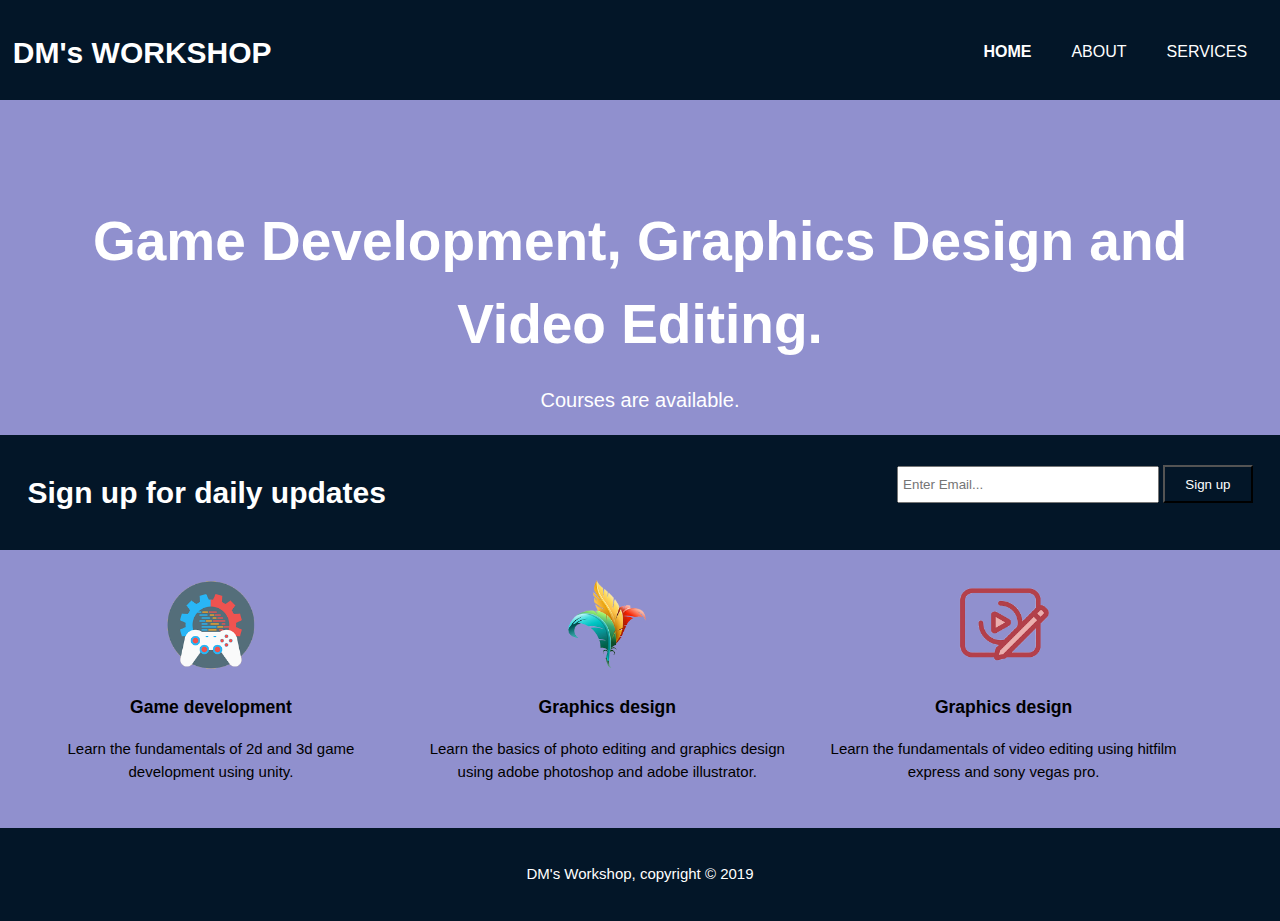
<file: SummerTask/Website/index.html>
﻿<!DOCTYPE html>

<html lang="en" xmlns="http://www.w3.org/1999/xhtml">
<head>
    <meta charset="utf-8">
	<meta name="viewport" content="width=device-width">
	<meta name="description" content="Woroshop on game development, photo and video editing">
	<meta name="keywards" content="game development, graphics design, video editing">
	<meta name="author" content="Diganta Mitra">
    <title>DM's WORKSHOP | WELCOME</title>
	<link rel="stylesheet" href="./css/style.css">
</head>
<body>
	<header>
		<div class="container">
        <div id="branding">
        	<h1>DM's WORKSHOP</h1>
		</div>
		<nav>
          <ul>
            <li class="current"><a href="index.html">Home</a></li>
            <li><a href="about.html">About</a></li>
            <li><a href="services.html">Services</a></li>
          </ul>
        </nav>
		</div>
	</header>
	<section id="showcase">
	   <div class= "container">
		<h1>Game Development, Graphics Design and Video Editing.</h1>
		<p>Courses are available.</p>
       </div>
	</section>

	<section id= "newsletter">
		<div class= "container">
			<h1>Sign up for daily updates</h1>
            <form>
            	<input type="email" placeholder="Enter Email...">
            	<button type= "submit" class="button_1">Sign up</button>
            </form>
		</div>
	</section>

	<section id="boxes">
		<div class="container">
			<div class="box">
				<img src="./img/game-development.png">
				<h3>Game development</h3>
				<p>Learn the fundamentals of 2d and 3d game development using unity.</p>
			</div>
			<div class="box">
				<img src="./img/graphics-design.png">
				<h3>Graphics design</h3>
				<p>Learn the basics of photo editing and graphics design using adobe photoshop and adobe illustrator.</p>
			</div>
			<div class="box">
				<img src="./img/video-editing.png">
				<h3>Graphics design</h3>
				<p>Learn the fundamentals of video editing using hitfilm express and sony vegas pro.</p>
			</div>
		</div>
	</section>
    <footer>
    	<p>DM's Workshop, copyright &copy; 2019</p>
    </footer>
</body>
</html>
</file>
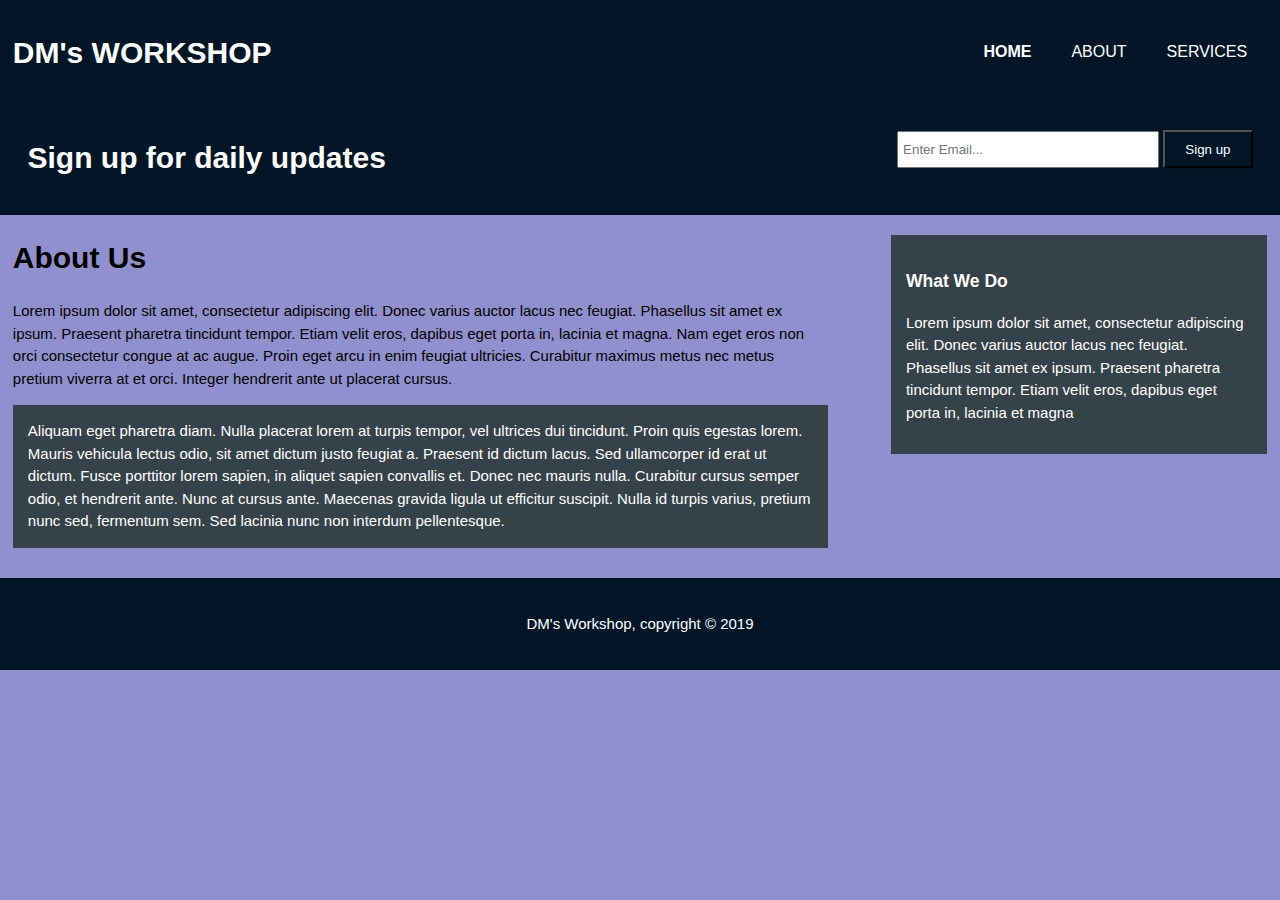
<file: SummerTask/Website/about.html>
﻿<!DOCTYPE html>
<html>
  <head>
    <meta charset="utf-8">
  <meta name="viewport" content="width=device-width">
  <meta name="description" content="Woroshop on game development, photo and video editing">
  <meta name="keywards" content="game development, graphics design, video editing">
  <meta name="author" content="Diganta Mitra">
    <title>DM's WORKSHOP | WELCOME</title>
  <link rel="stylesheet" href="./css/style.css">
</head>
  <body>
    <header>
    <div class="container">
        <div id="branding">
          <h1>DM's WORKSHOP</h1>
    </div>
    <nav>
          <ul>
            <li class="current"><a href="index.html">Home</a></li>
            <li><a href="about.html">About</a></li>
            <li><a href="services.html">Services</a></li>
          </ul>
        </nav>
    </div>
  </header>

    <section id="newsletter">
      <div class="container">
       <h1>Sign up for daily updates</h1>
            <form>
              <input type="email" placeholder="Enter Email...">
              <button type= "submit" class="button_1">Sign up</button>
            </form>
      </div>
    </section>

    <section id="main">
      <div class="container">
        <article id="main-col">
          <h1 class="page-title">About Us</h1>
          <p>
            Lorem ipsum dolor sit amet, consectetur adipiscing elit. Donec varius auctor lacus nec feugiat. Phasellus sit amet ex ipsum. Praesent pharetra tincidunt tempor. Etiam velit eros, dapibus eget porta in, lacinia et magna. Nam eget eros non orci consectetur congue at ac augue. Proin eget arcu in enim feugiat ultricies. Curabitur maximus metus nec metus pretium viverra at et orci. Integer hendrerit ante ut placerat cursus.
          </p>
          <p class="dark">
Aliquam eget pharetra diam. Nulla placerat lorem at turpis tempor, vel ultrices dui tincidunt. Proin quis egestas lorem. Mauris vehicula lectus odio, sit amet dictum justo feugiat a. Praesent id dictum lacus. Sed ullamcorper id erat ut dictum. Fusce porttitor lorem sapien, in aliquet sapien convallis et. Donec nec mauris nulla. Curabitur cursus semper odio, et hendrerit ante. Nunc at cursus ante. Maecenas gravida ligula ut efficitur suscipit. Nulla id turpis varius, pretium nunc sed, fermentum sem. Sed lacinia nunc non interdum pellentesque.
          </p>
        </article>

        <aside id="sidebar">
          <div class="dark">
            <h3>What We Do</h3>
            <p>Lorem ipsum dolor sit amet, consectetur adipiscing elit. Donec varius auctor lacus nec feugiat. Phasellus sit amet ex ipsum. Praesent pharetra tincidunt tempor. Etiam velit eros, dapibus eget porta in, lacinia et magna</p>
          </div>
        </aside>
      </div>
    </section>

   <footer>
      <p>DM's Workshop, copyright &copy; 2019</p>
    </footer>
  </body>
</html>
</file>
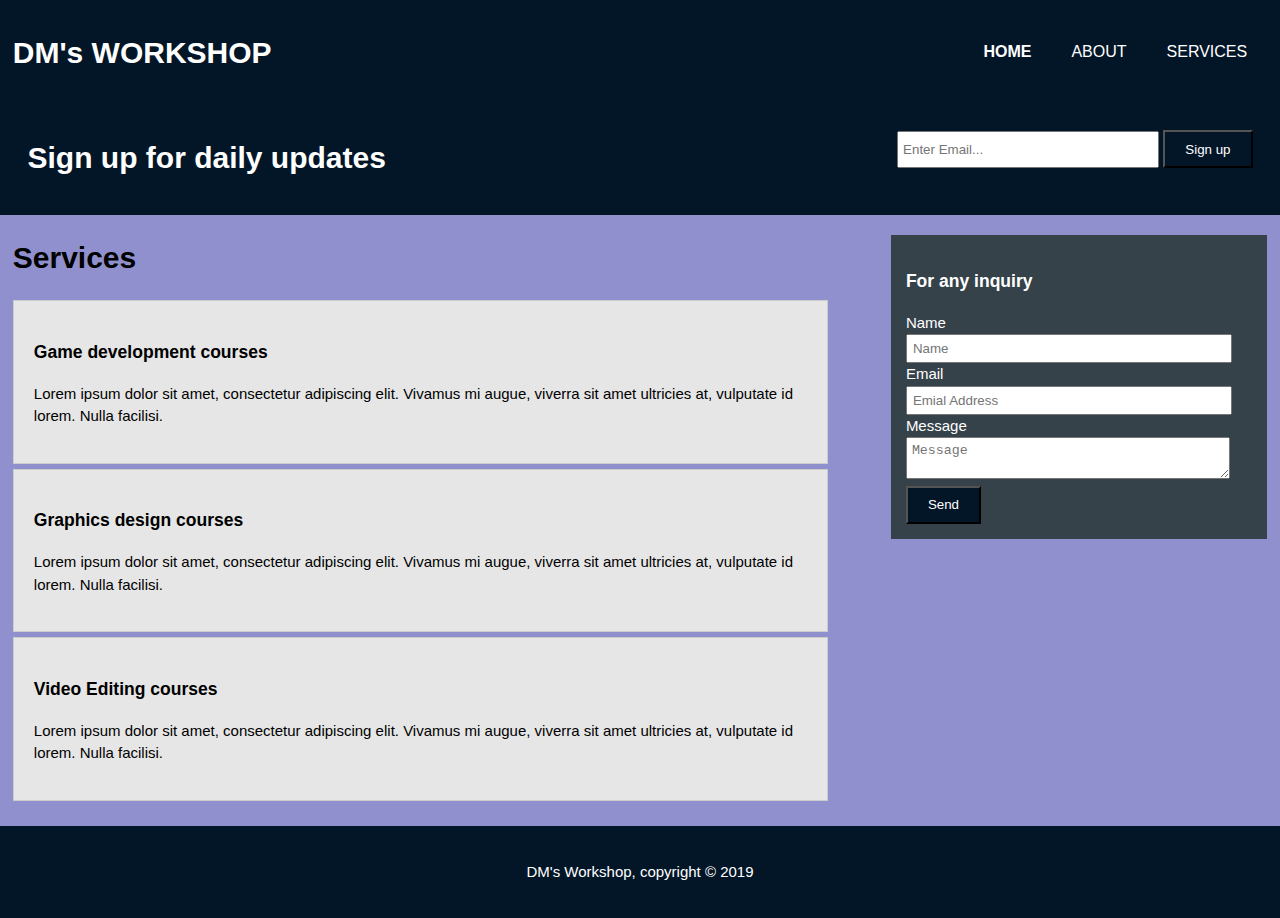
<file: SummerTask/Website/services.html>
﻿<!DOCTYPE html>
<html>
  <head>
    <meta charset="utf-8">
  <meta name="viewport" content="width=device-width">
  <meta name="description" content="Woroshop on game development, photo and video editing">
  <meta name="keywards" content="game development, graphics design, video editing">
  <meta name="author" content="Diganta Mitra">
    <title>DM's WORKSHOP | WELCOME</title>
  <link rel="stylesheet" href="./css/style.css">
</head>
  <body>
    <header>
    <div class="container">
        <div id="branding">
          <h1>DM's WORKSHOP</h1>
    </div>
    <nav>
          <ul>
            <li class="current"><a href="index.html">Home</a></li>
            <li><a href="about.html">About</a></li>
            <li><a href="services.html">Services</a></li>
          </ul>
        </nav>
    </div>
  </header>

    <section id="newsletter">
      <div class="container">
       <h1>Sign up for daily updates</h1>
            <form>
              <input type="email" placeholder="Enter Email...">
              <button type= "submit" class="button_1">Sign up</button>
            </form>
      </div>
    </section>

    <section id="main">
      <div class="container">
        <article id="main-col">
          <h1 class="page-title">Services</h1>
          <ul id="services">
            <li>
              <h3>Game development courses</h3>
              <p>Lorem ipsum dolor sit amet, consectetur adipiscing elit. Vivamus mi augue, viverra sit amet ultricies at, vulputate id lorem. Nulla facilisi.</p>
						  
            </li>
            <li>
              <h3>Graphics design courses</h3>
              <p>Lorem ipsum dolor sit amet, consectetur adipiscing elit. Vivamus mi augue, viverra sit amet ultricies at, vulputate id lorem. Nulla facilisi.</p>
						 
            </li>
            <li>
              <h3>Video Editing courses</h3>
              <p>Lorem ipsum dolor sit amet, consectetur adipiscing elit. Vivamus mi augue, viverra sit amet ultricies at, vulputate id lorem. Nulla facilisi.</p>
						  
            </li>
          </ul>
        </article>

        <aside id="sidebar">
          <div class="dark">
            <h3>For any inquiry</h3>
            <form class="quote">
  						<div>
  							<label>Name</label><br>
  							<input type="text" placeholder="Name">
  						</div>
  						<div>
  							<label>Email</label><br>
  							<input type="email" placeholder="Emial Address">
  						</div>
  						<div>
  							<label>Message</label><br>
  							<textarea placeholder="Message"></textarea>
  						</div>
  						<button class="button_1" type="submit">Send</button>
					</form>
          </div>
        </aside>
      </div>
    </section>

    <footer>
      <p>DM's Workshop, copyright &copy; 2019</p>
    </footer>
  </body>
</html>
</file>
<file: SummerTask/Website/css/style.css>
body{
  font: 15px/1.5 Arial, Helvetica,sans-serif;
  padding:0;
  margin:0;
  background-color:#9090CE;
}

/* Global */
.container{
  width:98%;
  margin:auto;
  overflow:hidden;
}

ul{
  margin:0;
  padding:0;
}

.button_1{
  height:38px;
  background:#031628;
  border:500;
  padding-left: 20px;
  padding-right:20px;
  color:#ffffff;
}

.dark{
  padding:15px;
  background:#35424a;
  color:#ffffff;
  margin-top:10px;
  margin-bottom:10px;
}

/* Header **/
header{
  background:#031628;
  color:#ffffff;
  padding-top:30px;
  min-height:70px;
  }

header a{
  color:#ffffff;
  text-decoration:none;
  text-transform: uppercase;
  font-size:16px;
}

header li{
  float:left;
  display:inline;
  padding: 0 20px 0 20px;
}

header #branding{
  float:left;
}

header #branding h1{
  margin:0;
}

header nav{
  float:right;
  margin-top:10px;
}

header .highlight, header .current a{
  color:#ffffff;
  font-weight:bold;
}

header a:hover{
  color:#cccccc;
  font-weight:bold;
}

/* Showcase */
#showcase{
  min-height:300px;
  text-align:center;
  color:#ffffff;
}

#showcase h1{
  margin-top:100px;
  font-size:55px;
  margin-bottom:10px;
}

#showcase p{
  font-size:20px;
}

/* Newsletter */
#newsletter{
  padding:15px;
  color:#ffffff;
  background:#031628
}

#newsletter h1{
  float:left;
}

#newsletter form {
  float:right;
  margin-top:15px;
}

#newsletter input[type="email"]{
  padding:4px;
  height:25px;
  width:250px;
}

/* Boxes */
#boxes{
  margin-top:20px;
}

#boxes .box{
  float:left;
  text-align: center;
  width:30%;
  padding:10px;
}

#boxes .box img{
  width:90px;
}

/* Sidebar */
aside#sidebar{
  float:right;
  width:30%;
  margin-top:10px;
}

aside#sidebar .quote input, aside#sidebar .quote textarea{
  width:90%;
  padding:5px;
}

/* Main-col */
article#main-col{
  float:left;
  width:65%;
}

/* Services */
ul#services li{
  list-style: none;
  padding:20px;
  border: #cccccc solid 1px;
  margin-bottom:5px;
  background:#e6e6e6;
}

footer{
  padding:20px;
  margin-top:20px;
  color:#ffffff;
  background-color:#031628;
  text-align: center;
}

/* Media Queries */
@media(max-width: 768px){
  header #branding,
  header nav,
  header nav li,
  #newsletter h1,
  #newsletter form,
  #boxes .box,
  article#main-col,
  aside#sidebar{
    float:none;
    text-align:center;
    width:100%;
  }

  header{
    padding-bottom:20px;
  }

  #showcase h1{
    margin-top:40px;
  }

  #newsletter button, .quote button{
    display:block;
    width:100%;
  }

  #newsletter form input[type="email"], .quote input, .quote textarea{
    width:100%;
    margin-bottom:5px;
  }
}
</file>
